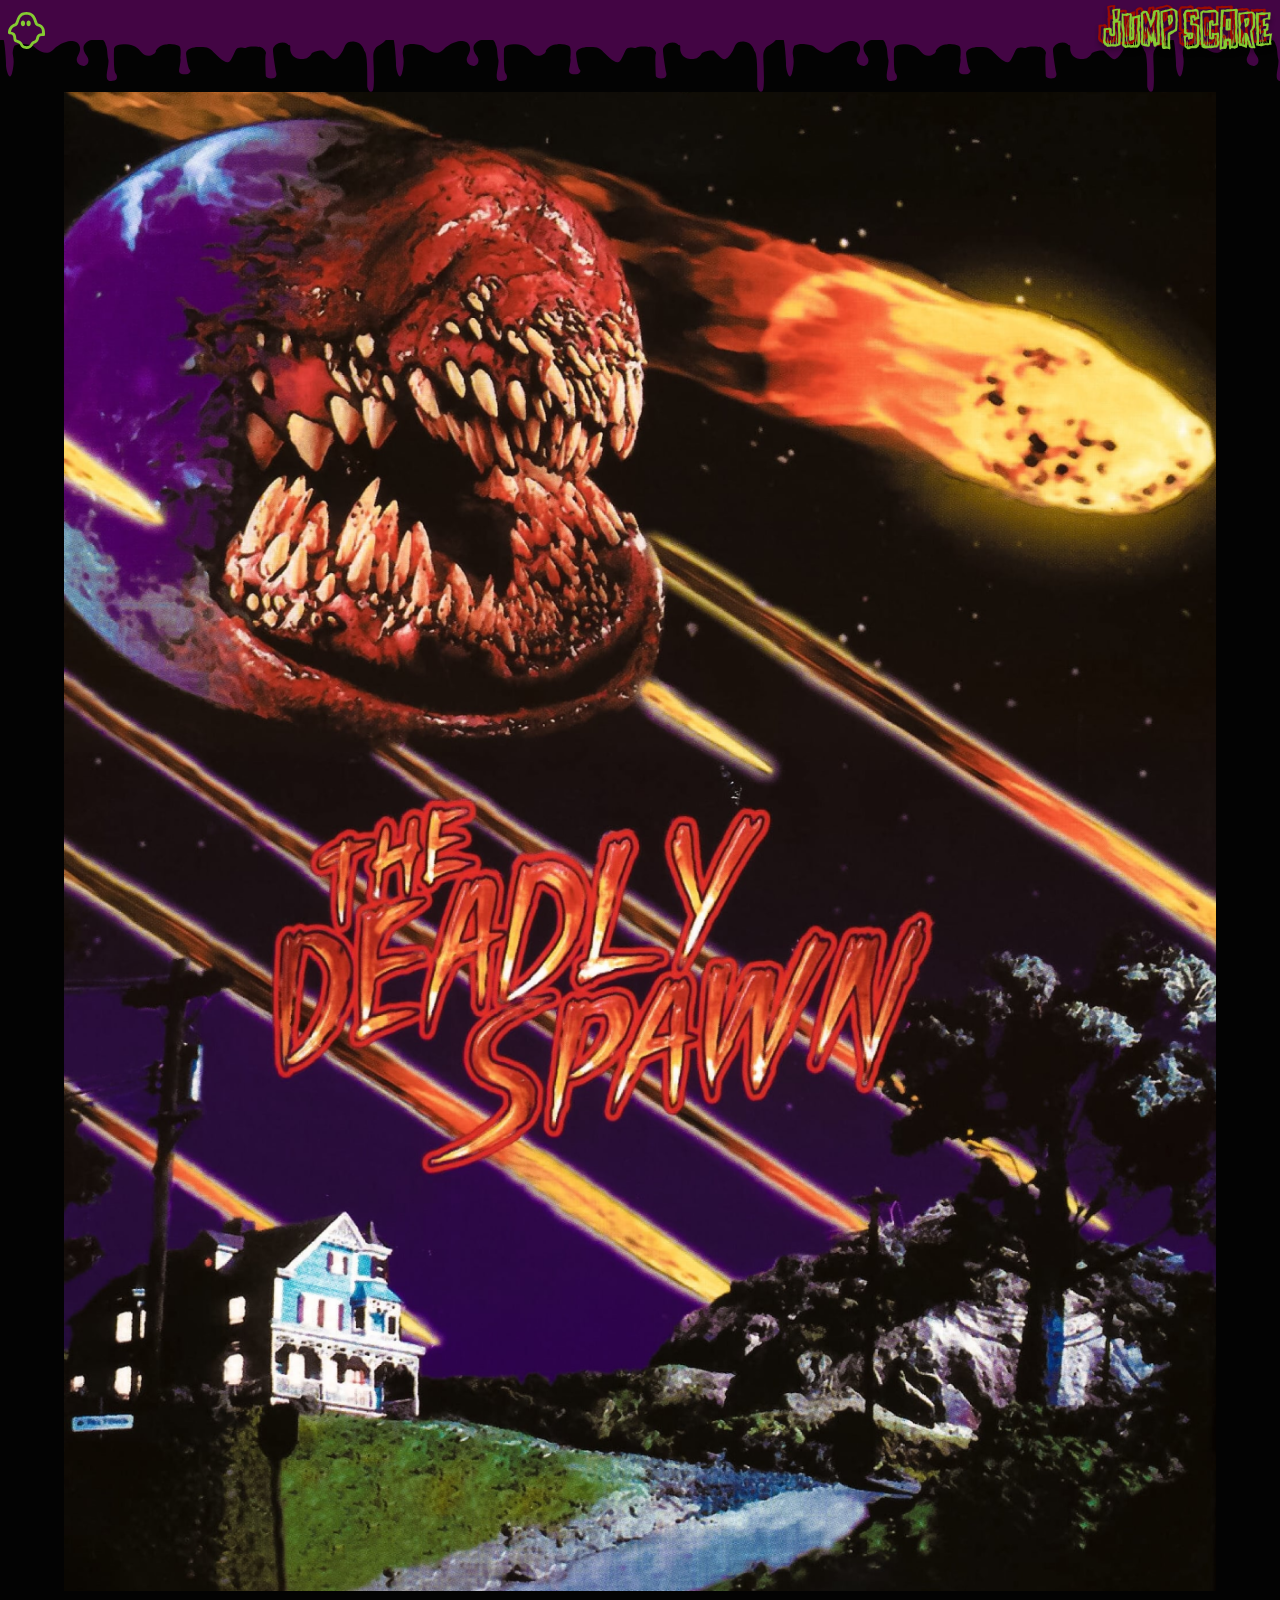
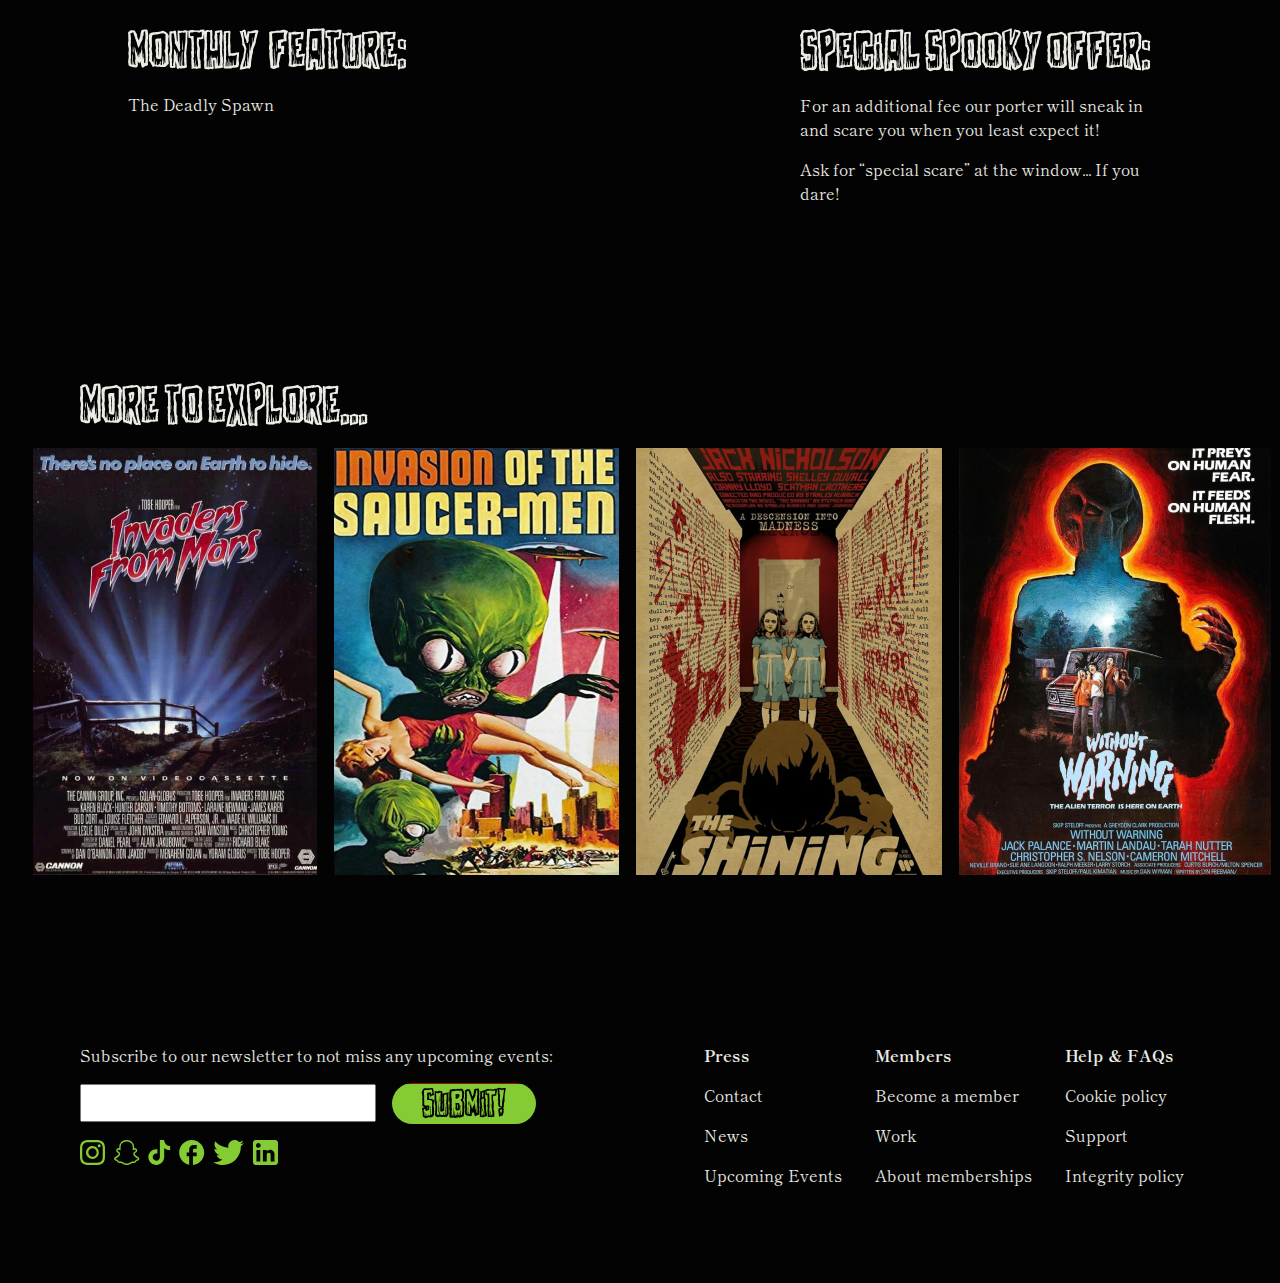
<file: index.html>
<!DOCTYPE html>
<html lang="en">
  <head>
    <meta charset="UTF-8" />
    <meta name="viewport" content="width=device-width, initial-scale=1.0" />
    <title>Jump scare</title>
    <link rel="stylesheet" href="landing-style.css" />
    <link rel="preconnect" href="https://fonts.googleapis.com" />
    <link rel="preconnect" href="https://fonts.gstatic.com" crossorigin />
    <link
      href="https://fonts.googleapis.com/css2?family=Shippori+Mincho:wght@400;500;600;700;800&display=swap"
      rel="stylesheet"
    />
  </head>
  <body>
    <header>
      <div class="header-content">
        <img class="ghost" src="./SVG/Ghostmenu.svg" alt="" />
        <img class="logo" src="./SVG/Logo.svg" alt="Jump Scare" />
      </div>
    </header>
    <div class="heroContainer">
      <a href="hero.html">
        <img class="hero" src="./movie-posters/deadly-spawn.png" />
      </a>
    </div>
    <div class="below-hero">
      <div>
        <div class="monthly">
          <img
            class="monthly-img"
            src="./SVG/MONTHLY FEATURE.svg"
            alt="monthly feature"
          />
          <a href="hero.html">
            <p>The Deadly Spawn</p>
          </a>
        </div>
      </div>
      <div class="offer">
        <img
          class="offer-img"
          src="./SVG/SPECIAL SPOOKY OFFER.svg"
          alt="special spooky offer"
        />
        <p>
          For an additional fee our porter will sneak in and scare you when you
          least expect it!
        </p>
        <p>Ask for “special scare” at the window... If you dare!</p>
      </div>
    </div>
    <div class="more-to-explore">
      <img class="more-img" src="./SVG/MORE TO EXPLORE.svg" alt="" />
      <div class="upcoming-posters">
        <img src="./movie-posters/invaders_from_mars.png" alt="" />
        <img src="./movie-posters/invasion_of_the_saucer-men.png" alt="" />
        <img src="./movie-posters/the_shining.png" alt="" />
        <img src="./movie-posters/without_warning.png" alt="" />
      </div>
    </div>
    <footer>
      <div class="connect">
        <div class="newsletter">
          <p>Subscribe to our newsletter to not miss any upcoming events:</p>
          <div class="email-wrapper">
            <input type="text" class="email" />
            <img class="submit" src="./SVG/SUBMIT!.svg" alt="" />
          </div>
        </div>
        <div class="social-media-links">
          <img src="./SVG/Social media links.svg" alt="" />
        </div>
      </div>
      <div class="footer-links">
        <div class="press">
          <p><strong>Press</strong></p>
          <p>Contact</p>
          <p>News</p>
          <p>Upcoming Events</p>
        </div>
        <div class="members">
          <p><strong>Members</strong></p>
          <p>Become a member</p>
          <p>Work</p>
          <p>About memberships</p>
        </div>
        <div class="help">
          <p><strong>Help & FAQs</strong></p>
          <p>Cookie policy</p>
          <p>Support</p>
          <p>Integrity policy</p>
        </div>
      </div>
    </footer>
  </body>
</html>
</file>
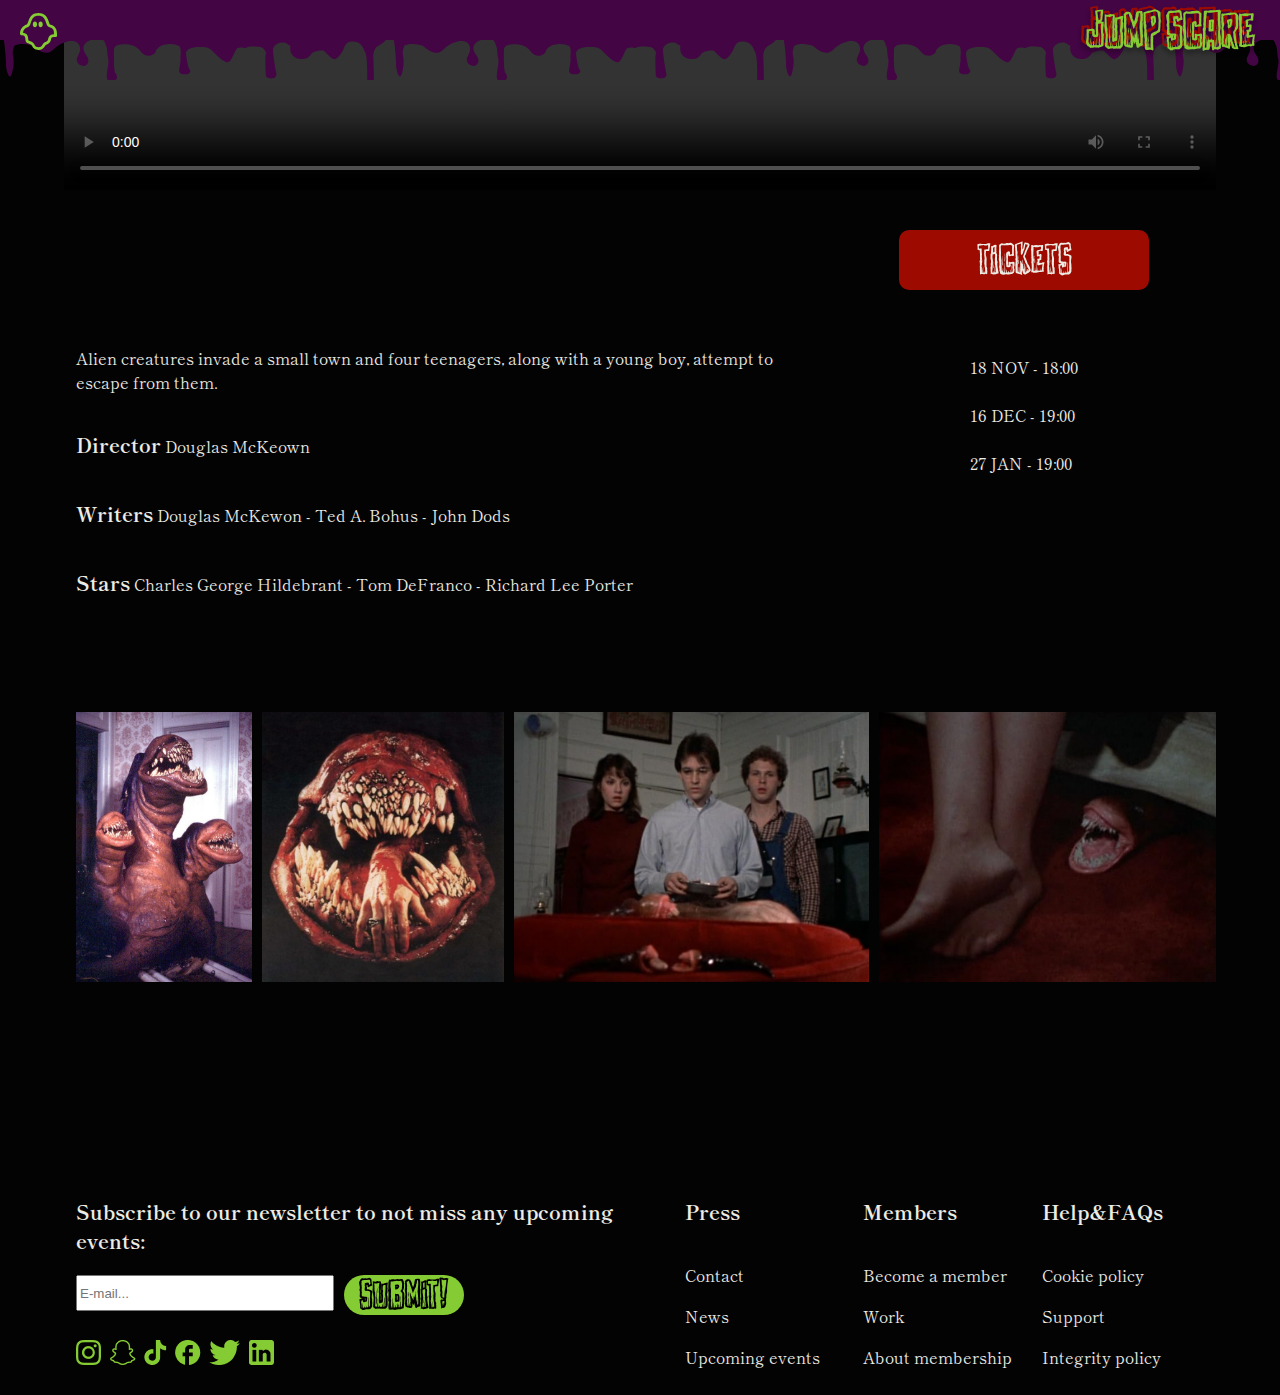
<file: hero.html>
<!DOCTYPE html>
<html lang="en">
  
<head>
    <meta charset="UTF-8" />
    <meta name="viewport" content="width=device-width, initial-scale=1.0" />
    
    <title>Jump scare</title>
    
    <link rel="stylesheet" href="styles/heroGrid.css"/>
    <link rel="stylesheet" href="styles/heroStyle.css"/>
    <link rel="stylesheet" href="styles/variables.css"/>
    

    <link rel="preconnect" href="https://fonts.googleapis.com"/>
    <link rel="preconnect" href="https://fonts.gstatic.com" crossorigin/>
    
    <link href="https://fonts.googleapis.com/css2?family=Shippori+Mincho:wght@400;500;600;700;800&display=swap" rel="stylesheet"/>

  </head>
    
<body>

  <header>   
    <div class="headerContent" style="background-image: url('SVG/header_mobile.svg');">
      <img class="ghost" src="SVG/Ghostmenu.svg" alt="ghostIcon">
      <img class="logo" src="SVG/Logo.svg" alt="JSlogo">
    </div>
  </header>

  <container class="container">
    
    <section class="hero"> 
      <video class="heroVideo" controls>
        <source src="https://ia803108.us.archive.org/5/items/sinema-trailer_the-deadly-spawn/The%20Deadly%20Spawn%20%281983%29%20Trailer.%20%28480p_30fps_H264-128kbit_AAC%29.mp4">
      </video>
    </section>
      
    <section class="movies">

      <div class="ticketDiv">
        <button class="redButton">
          <img class="ticketsButton" src="SVG/TICKETS.svg">
        </button>
      </div>

      <section class="movieInfo"> 
        <p>Alien creatures invade a small town and four teenagers, along with a young boy, attempt to escape from them.</p><br>
        <h3>Director</h3> <p>Douglas McKeown</p><br>
        <h3>Writers</h3> <p>Douglas McKewon - Ted A. Bohus - John Dods</p><br>
        <h3>Stars</h3> <p>Charles George Hildebrant - Tom DeFranco - Richard Lee Porter</p>
      </section>

      <section class="movieDates"> 
        <div class="theDeadlySpawn">
          <img class="theDeadlySpawnLogo" src="SVG/THE DEADLY SPAWN.svg">
        </div>
        <div class="moviesTime">
          <p>18 NOV - 18:00</p><br>
          <p>16 DEC - 19:00</p><br>
          <p>27 JAN - 19:00</p>
        </div>
    </section>


  </section>
    
  <section class="moviePictures">   
      <div class="movie1">
        <img class="picture1" src="movie-pictures/picture1.jpg">
      </div>
      <div class="movie2">
        <img class="picture2" src="movie-pictures/picture2.png">
      </div>
      <div class="movie3">
        <img class="picture3" src="movie-pictures/picture3.png">
      </div>
      <div class="movie4">
        <img class="picture4" src="movie-pictures/picture4.png">
      </div>
      <div class="movie5">
        <img class="picture5" src="movie-pictures/picture5.png">
      </div>
    </section>
      
   
    <footer class="footer"> 
      <div class="newsletter">
          <h3 class="newsletterText">Subscribe: </h3>
          <h3 class="newsletterTextDesktop">Subscribe to our newsletter to not miss any upcoming events: </h3>
        <div class="newsletterForm">
          <input type="email" class="input" placeholder="E-mail...">
          <button class="greenButton">
            <img class="sumbitButton" src="SVG/SUBMIT!.svg">
          </button>
        </div>
        <div class="socials">
          <img class="socialsLogos" src="images/Social media links.png">
        </div>
      </div>
      <div class="footerInfo">
        <h3>Press</h3>
        <h3>Members</h3>
        <h3>Help&FAQs</h3>
        <span>Contact</span>
        <span>Become a member</span>
        <span>Cookie policy</span>
        <span>News</span>
        <span>Work</span>
        <span>Support</span>
        <span>Upcoming events</span>
        <span>About membership</span>
        <span>Integrity policy</span>
      </div>
    </footer>
  
  </container>


</body>
</html>
</file>
<file: landing-style.css>
:root {
  --blood: #9d0b00;
  --ooze: #450544;
  --goo: #85cb33;
  --darkness: #030303;
  --hope: #ecebe4;
}

/* @keyframes scare {
  0% {
  }
  100% {
    transform: scale(6) translateX(-7vw) translateY(5vw);
  }
} */
body {
  background-color: var(--darkness);
  margin: 0px;
  padding: 0px;
  font-family: "Shippori Mincho", serif;
  color: var(--hope);
  overscroll-behavior: none;
}

header {
  background-image: url("./SVG/header_mobile.svg");
  width: 100vw;
  height: 92px;
  position: sticky;
  top: 0;
  left: 0;
  padding: 0px;
  margin: 0px;
  z-index: 2;
}
.header-content {
  display: flex;
  align-items: center;
  justify-content: space-between;
  padding: 0.2rem;
  padding-left: 0.5rem;
}
/* .logo {
  animation: 1s scare reverse;
} */
.heroContainer {
  display: flex;
  align-items: center;
  justify-content: center;
  z-index: 0;
}
.hero {
  width: 90vw;
}
a {
  text-decoration: none;
  color: var(--hope);
  &:hover {
    text-decoration: none;
    cursor: pointer;
    color: var(--blood);
    transition: 1s;
  }
}
.below-hero {
  display: flex;
  justify-content: space-between;
  margin-top: 2rem;
  width: 100vw;
}
.monthly {
  width: 17.5rem;
  margin-left: 10vw;
}
.offer {
  width: 22rem;
  margin-right: 10vw;
}
.more-img {
  width: 18rem;
  margin-top: 10rem;
  margin-left: 5rem;
}
.upcoming-posters {
  display: flex;
  flex-direction: row;
  gap: 1rem;
  margin-top: 1rem;
  padding-left: 2rem;
  padding-right: 2rem;
  overflow-x: scroll;
  scroll-snap-type: x mandatory;
}
.upcoming-posters > img {
  scroll-snap-align: center;
}
footer {
  display: flex;
  flex-direction: row;
  justify-content: space-between;
  margin-left: 5rem;
  margin-right: 5rem;
  margin-top: 9.5rem;
  margin-bottom: 5rem;
}
.email-wrapper {
  display: flex;
  flex-direction: row;
  align-items: center;
  gap: 1rem;
}
.email {
  height: 2rem;
  width: 18rem;
  font-size: x-large;
}
.submit {
  background-image: linear-gradient(
    to bottom,
    var(--blood) 50%,
    var(--goo) 50%
  );
  background-size: 200% 200%;
  background-position: bottom;
  border-radius: 2rem;
  width: 6rem;
  height: 2rem;
  padding-left: 1.5rem;
  padding-right: 1.5rem;
  padding-top: 0.3rem;
  padding-bottom: 0.3rem;
  transition: 1s;
  &:hover {
    cursor: pointer;
    background-position: top;
  }
}
.social-media-links {
  margin-top: 1rem;
}
.footer-links {
  display: flex;
  flex-direction: row;
  justify-content: space-around;
  width: 40vw;
}
.footer-links > div > p:hover {
  cursor: pointer;
}
@keyframes spooky {
  0%,
  100% {
    transform: rotate(5deg);
  }
  50% {
    transform: rotate(-5deg);
  }
}
.ghost {
  animation: 2s spooky infinite alternate;
}

@media screen and (max-width: 800px) {
  .below-hero {
    flex-direction: column;
    gap: 3rem;
  }
  .monthly-img {
    width: 13rem;
  }
  .offer-img {
    width: 13rem;
  }
  .offer {
    width: 13rem;
    align-self: flex-end;
  }
  .more-img {
    width: 13rem;
    margin-left: 1rem;
  }
  footer {
    flex-direction: column;
    justify-content: space-between;
    align-items: center;
    max-width: 100vw;
  }
  .email-wrapper {
    max-width: 90vw;
  }
  .email {
    width: 10rem;
  }
  .footer-links {
    width: 90vw;
    align-items: baseline;
    justify-content: space-between;
    margin-top: 3rem;
  }
} /* TODO: constrain svg-headers to resize and fit horizontally,
  add class to img tags or manipulate monthly- and offer-divs */
</file>
<file: styles/heroGrid.css>
.container {
    display: grid;
    grid-template-columns: 1fr;
    grid-template-rows: auto;
    gap: 0px 0px;
    grid-auto-flow: column;
    grid-template-areas:
      "hero"
      "tickets" 
      "movieInfo"
      "moviePictures"
      "movieDates"
      "footer";
    max-width: 1600px;
    width: 90%;
    margin: 40px auto 0 auto;
}

.hero {
  grid-area: hero;
}

.tickets {
  grid-area: tickets;
  display: flex;
  justify-content: center;
}

.movieInfo {
  grid-area: movieInfo;
}

.moviePictures {
  grid-area: moviePictures;
  display: grid;
  grid-template-columns: auto;
  grid-template-rows: auto;
  grid-template-areas: 
  "picture1 picture2 picture3 picture4 picture5";
  gap: 10px;
}

.movieDates {
  grid-area: movieDates;
  display: flex;
  flex-direction: column;
  align-items: center;
}

.movieDates p {
  margin: 0;
  padding: 0;
}
.footer {
  grid-area: footer;
  display: grid;
  grid-template-columns: auto;
  grid-template-rows: auto;
  grid-template-areas: 
  "newsletter"
  "socials"
  "footerInfo";
}

.newsletter {
  grid-area: newsletter;
  display:grid;
  align-content: center;
}


.footerInfo {
  grid-area: footerInfo;
}

@media screen and (min-width: 800px) {
  .container {
    display: grid;
    grid-template-columns: 2fr 1fr;
    grid-template-rows: auto;
    grid-auto-flow: row;
    grid-template-areas:
      "header header"
      "hero hero"
      "tickets tickets" 
      "movies movies"
      "moviePictures moviePictures"
      "footer footer";
  }

  .footer {
    grid-template-columns: 2fr 2fr;
    grid-template-rows: auto;
    grid-auto-flow: column;
    grid-template-areas: 
    "newsletter footerInfo";
    padding-top: 150px;
  }

  .movies {
    grid-area: movies;
    display: grid;
    grid-template-columns: 2fr 1fr;
    grid-template-rows: auto;
    grid-template-areas: 
    "empty movieTickets"
    "movieInfo movieDates";
  }

  .moviesTime {
    display: flex;
    flex-direction: column;
    justify-content: flex-end;
  }
 
  .tickets {
    display: grid;
    grid-template-columns: 1fr 1fr;
    grid-template-rows: auto;
    grid-template-areas: 
    "redButton redButton";
  }
}
</file>
<file: styles/heroStyle.css>
body {
    background-color: var(--darkness);
    margin: 0px;
    padding: 0px;
    font-family: "Shippori Mincho", serif;
    color: var(--hope);
}

.headerContent {
    height: 80px;
    display: flex;
    align-items: center;
    justify-content: space-between;
    padding: 0 12px 0 12px;
    position: relative;
}

.ghost,
.logo {
    position: sticky;
    padding-bottom: 17px;
}

.hero {
    display: flex;
}

.heroVideo {
    width: 100%;
    height: auto;
}

header {
    width: 100vw;
    height: 90px;
    position: fixed;
    top: 0;
    left: 0;
    padding: 0px;
    margin: 0px;
    z-index: 2;
  }

.tickets {
    padding-top: 25px;
}

button {
    cursor: pointer;
}

.redButton {
    background-color: var(--blood);
    max-width: 300px;
    width: 65%;
    height: 60px;
    border: none;
    border-radius: 10px;
    align-items: center;
    display: inline-block;  
}

.ticketDiv {
    padding: 40px 0 40px 0;
    display: flex;
    justify-content: center;
}

.ticketsButton {
    width: 95px;
    height: 35px;
}

.movies {
    padding-bottom: 30px;
}

.movieInfo {
    padding: 0 12px 25px 12px;
}

.movieInfo h3, p {
    display: inline-block;
}

.moviePictures {
    overflow: auto;
    max-width: 100%;
    height: auto; 
    padding: 40px 12px 40px 12px;
}

.picture1,
.picture2,
.picture3,
.picture4,
.picture5 {
    height: 30vh;
    object-fit: cover;
}

.theDeadlySpawn {
    padding-top: 25px;
}

.theDeadlySpawnLogo {
    padding-bottom: 20px;
}

.newsletterForm {
    display: flex;
    flex-direction: row;
    align-items: flex-start;
    gap: 10px;
} 

.newsletterTextDesktop {
    display: none;
}

.input{
    height: 30px;
    width: 80%;
    max-width: 250px;
    margin: 0;
}

.greenButton {
    width: 120px;
    height: 40px;
    border-radius: 20px;
    border: none;
    background-color: var(--goo);
}

.submitButton {
    align-items: center;
}

.socials {
    padding-top: 25px;
}

.footerInfo {
    display: grid;
    grid-template-columns: 1fr 1fr 1fr;
    grid-template-rows: auto;
    padding-left: 45px;
    grid-column-gap: 16px;
    grid-row-gap: 16px;
}

footer {
    padding: 0 12px 25px 12px;
}

@media screen and (min-width: 800px) {

    .headerContent {
        padding: 0 20px 0 20px;
    }
    
    h3 {
        font-size: 20px;
    }

    .ticketDiv {
        grid-column: 2;
        text-align: center; 
    }
    
    .newsletterText {
        display: none;
    }
    .newsletterTextDesktop {
        display: block;
    }

    .theDeadlySpawnLogo {
        display: none;
    }

   
}
</file>
<file: styles/variables.css>
:root {
    --blood: #9d0b00;
    --ooze: #450544;
    --goo: #85cb33;
    --darkness: #030303;
    --hope: #ecebe4;
  }
</file>
